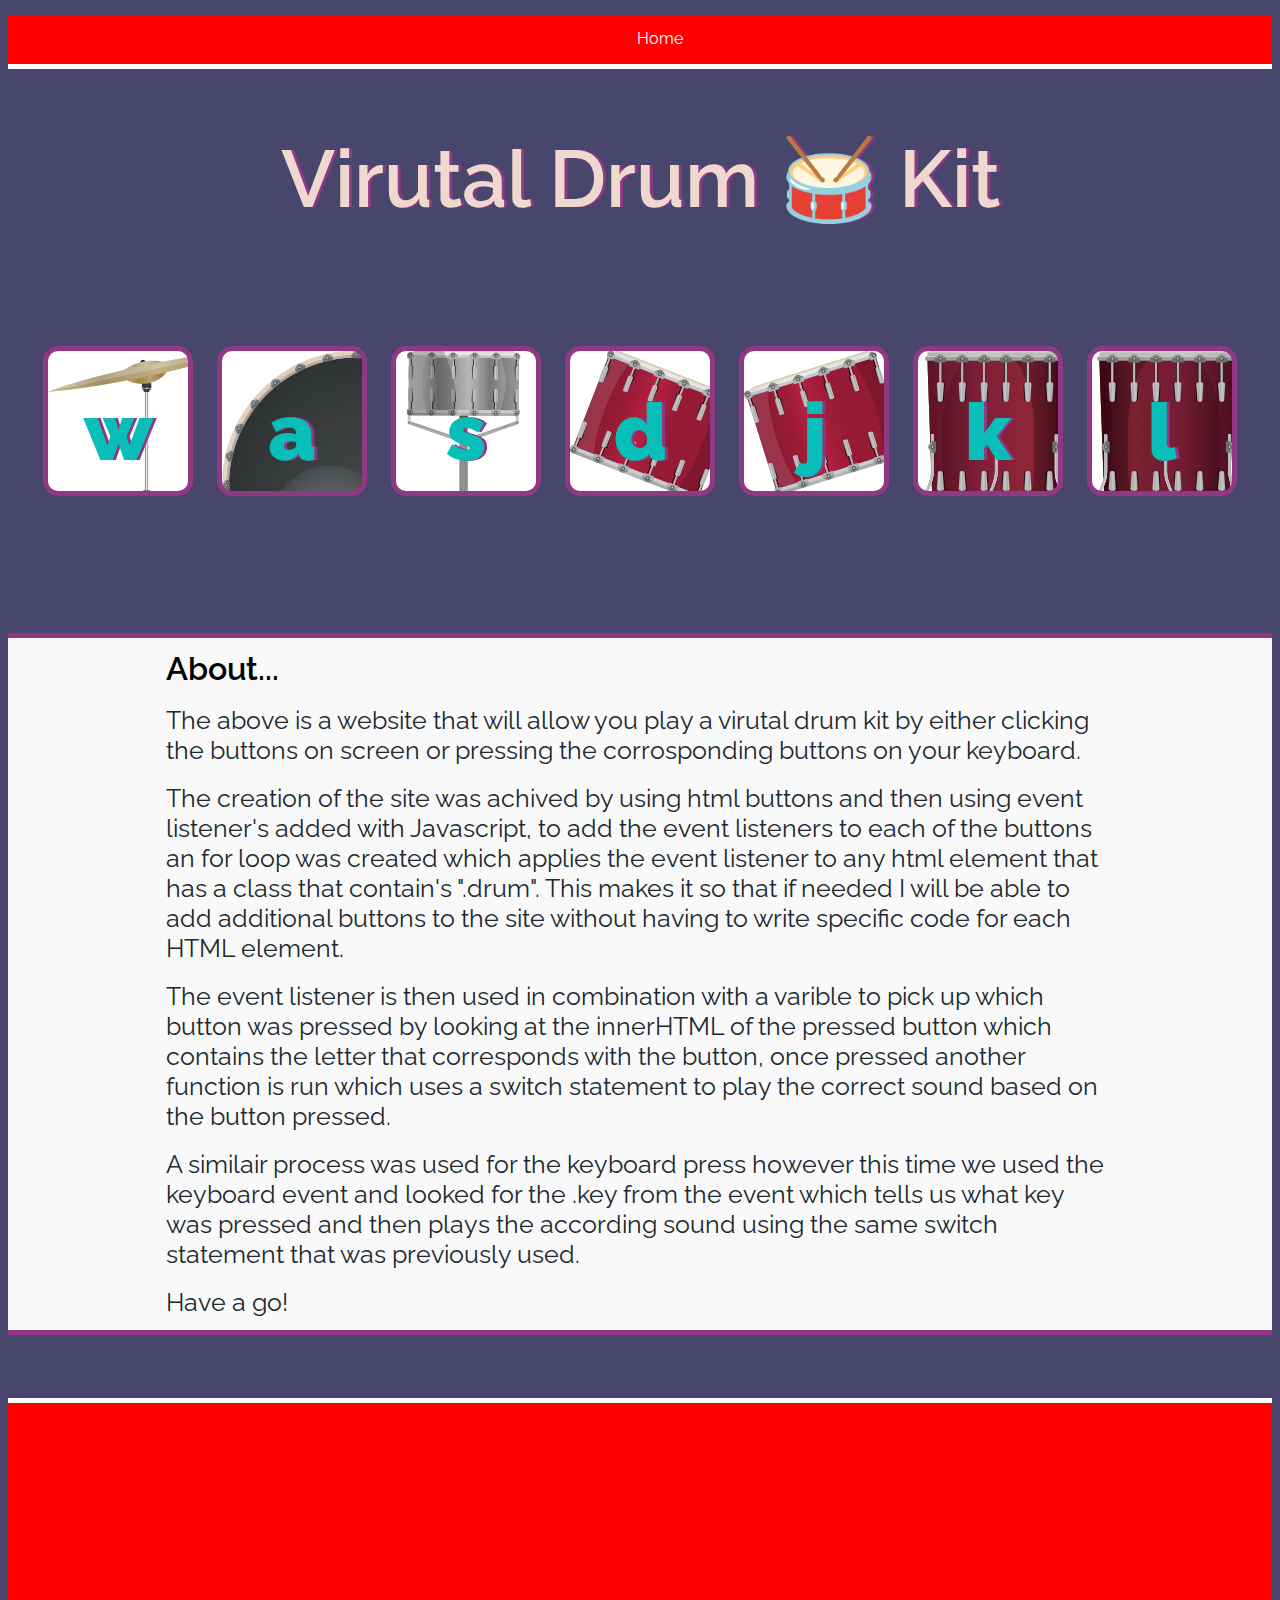
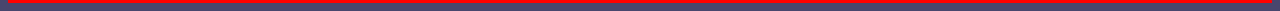
<file: public/Drum Kit/index.html>
<!DOCTYPE html>
<html lang="en" dir="ltr">

<head>
  <meta charset="utf-8">
  <title>Drum Kit</title>
  <link href="https://cdn.jsdelivr.net/npm/bootstrap@5.3.1/dist/css/bootstrap.min.css" rel="stylesheet" integrity="sha384-4bw+/aepP/YC94hEpVNVgiZdgIC5+VKNBQNGCHeKRQN+PtmoHDEXuppvnDJzQIu9" crossorigin="anonymous">
  <link rel="stylesheet" href="styles.css">
  <link rel="preconnect" href="https://fonts.gstatic.com" crossorigin>
  <link href="https://fonts.googleapis.com/css2?family=Raleway:wght@100;300;400;600&display=swap" rel="stylesheet">
</head>

<body>
  <body>
      <section id="banner">
       <div class="header">
              <ul class="menu-item">
                <li class="home"><a href="https://ewandavies28.github.io/portfolio/" class="home-link">Home</a></li>
              </ul>
            </header>
          </div>
        </div>   
    </section>


  <h1 class="title">Virutal Drum 🥁 Kit</h1><br>
  <div class="set">
    <button class="w drum">w</button>
    <button class="a drum">a</button>
    <button class="s drum">s</button>
    <button class="d drum">d</button>
    <button class="j drum">j</button>
    <button class="k drum">k</button>
    <button class="l drum">l</button>
  </div>

  <div class="about">
    <h1 class="abouttitle">About...</h1><br>
    <p class="abouttext">The above is a website that will allow you play a virutal drum kit by either clicking the buttons on screen or pressing the corrosponding buttons on your keyboard.</p><br>
    <p class="abouttext">The creation of the site was achived by using html buttons and then using event listener's added with Javascript, to add the event listeners to each of the buttons an for loop was created which applies the event listener to any html element that has a class that contain's ".drum". This makes it so that if needed I will be able to add additional buttons to the site without having to write specific code for each HTML element.</p><br>
    <p class="abouttext">The event listener is then used in combination with a varible to pick up which button was pressed by looking at the innerHTML of the pressed button which contains the letter that corresponds with the button, once pressed another function is run which uses a switch statement to play the correct sound based on the button pressed.</p><br>
    <p class="abouttext">A similair process was used for the keyboard press however this time we used the keyboard event and looked for the .key from the event which tells us what key was pressed and then plays the according sound using the same switch statement that was previously used.</p><br>
    <p class="abouttext">Have a go!</p>
 </div>


  <footer>
  </footer>
  <script src="index.js" charset="utf-8"></script> 
</body>

</html>
</file>
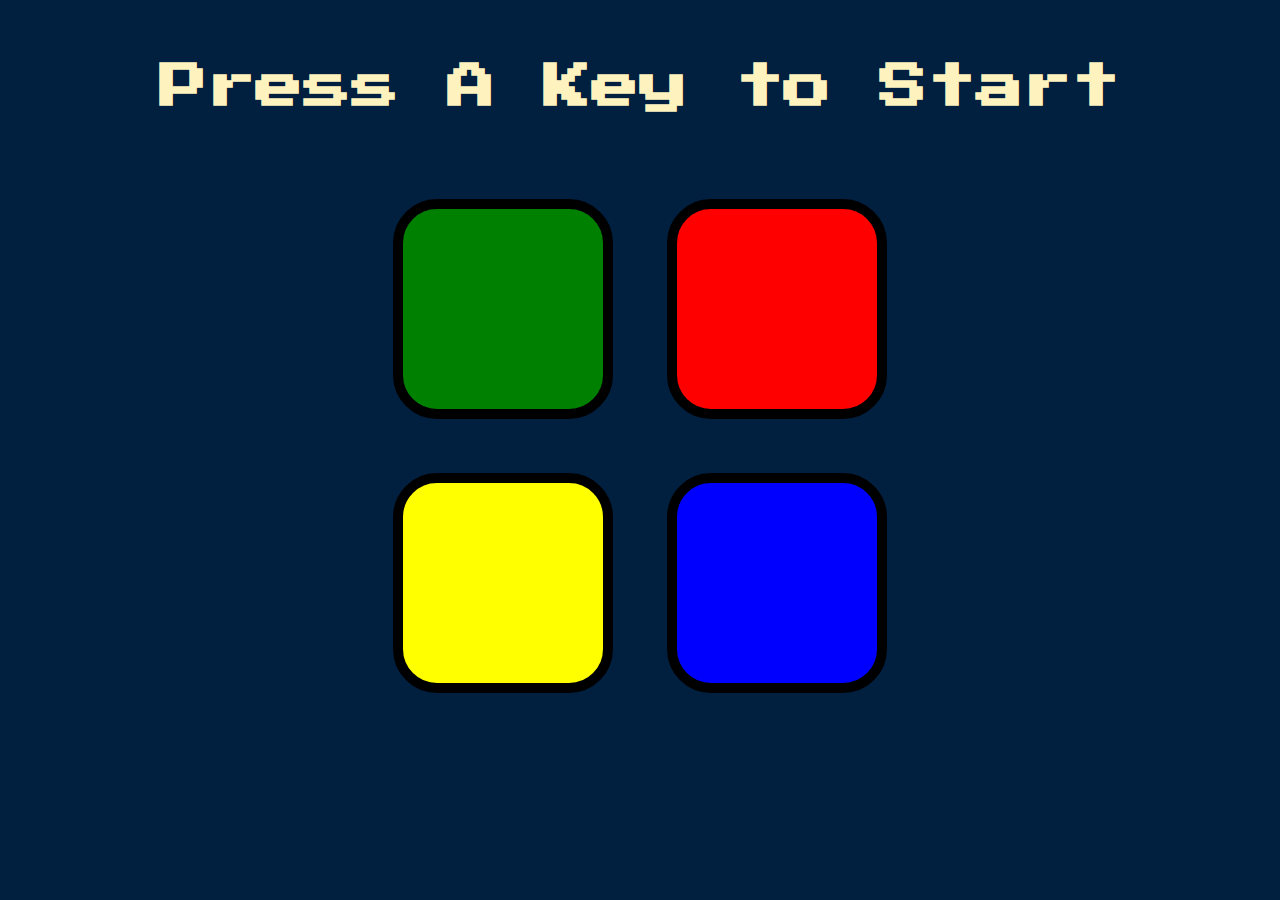
<file: public/Simon Says/index.html>
<!DOCTYPE html>
<html lang="en" dir="ltr">

<head>
  <meta charset="utf-8">
  <title>Simon</title>
  <link rel="stylesheet" href="styles.css">
  <link href="https://fonts.googleapis.com/css?family=Press+Start+2P" rel="stylesheet">
  <script src="game.js" charset="utf-8"></script> 
  <script
  src="https://code.jquery.com/jquery-3.7.1.js"
  integrity="sha256-eKhayi8LEQwp4NKxN+CfCh+3qOVUtJn3QNZ0TciWLP4="
  crossorigin="anonymous"></script>

</head>

<body>
  <h1 id="level-title">Press A Key to Start</h1>
  <div class="container">
    <div lass="row">

      <div type="button" id="green" class="btn green">

      </div>

      <div type="button" id="red" class="btn red">

      </div>
    </div>

    <div class="row">

      <div type="button" id="yellow" class="btn yellow">

      </div>
      <div type="button" id="blue" class="btn blue">

      </div>

    </div>

  </div>

  <script src="game.js" charset="utf-8"></script> 
  <script
  src="https://code.jquery.com/jquery-3.7.1.js"
  integrity="sha256-eKhayi8LEQwp4NKxN+CfCh+3qOVUtJn3QNZ0TciWLP4="
  crossorigin="anonymous"></script>

</body>

</html>
</file>
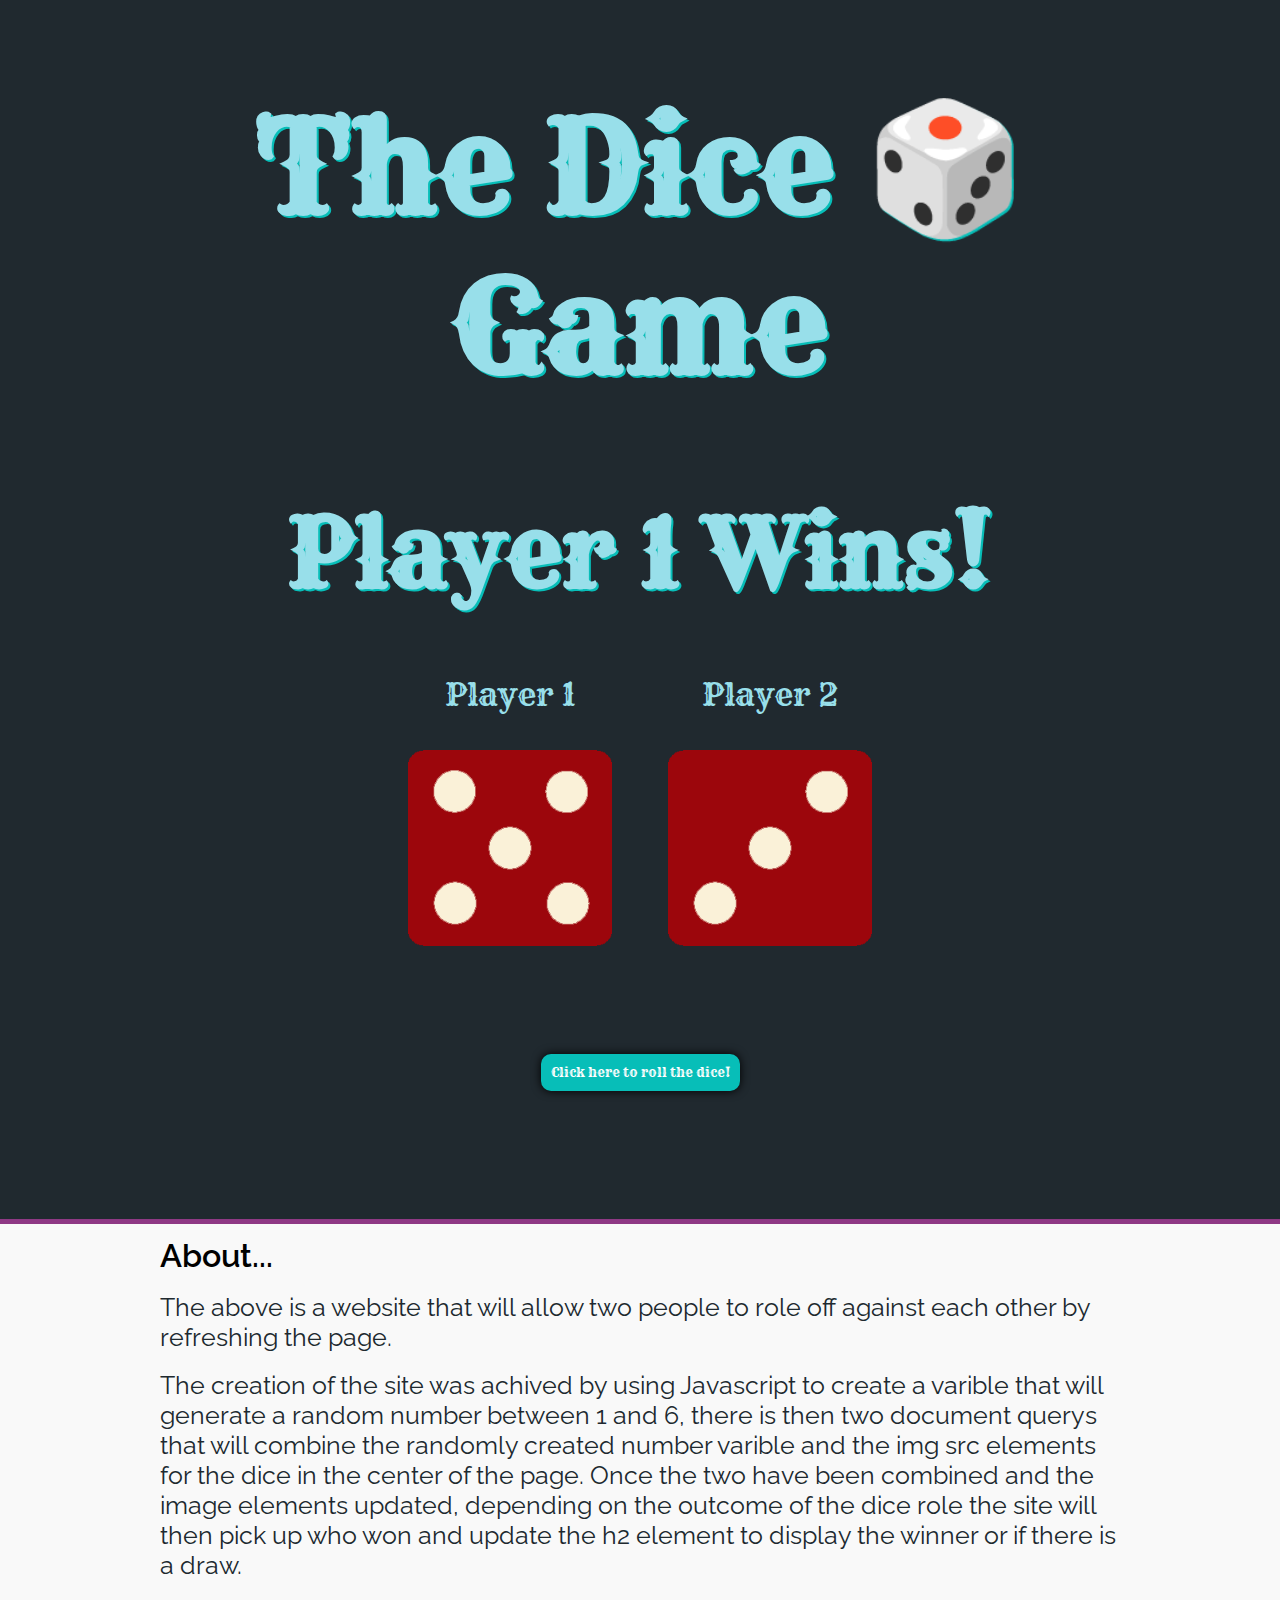
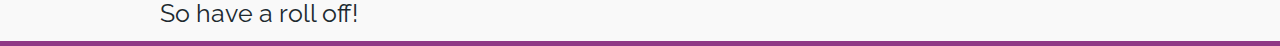
<file: public/Dice Game/dice.html>
<!DOCTYPE html>
<html lang="en" dir="ltr">
  <head>
    <meta charset="utf-8">
    <title>Dicee</title>
    <link rel="stylesheet" href="dice.css">
    <link rel="headerfooter" href="../header_footer.css">
    <link rel="preconnect" href="https://fonts.gstatic.com" crossorigin>
    <link href="https://fonts.googleapis.com/css2?family=Raleway:wght@100;300;400;600&display=swap" rel="stylesheet">
    <link rel="preconnect" href="https://fonts.googleapis.com">
    <link rel="preconnect" href="https://fonts.gstatic.com" crossorigin>
    <link href="https://fonts.googleapis.com/css2?family=Rye&display=swap" rel="stylesheet">
  </head>
  <body>
    
    <div class="pagetitle">
      <h1 class="maintitle"">The Dice 🎲 Game</h1>

    </div>

    <div class="container">
      <h2>Refresh Me</h2>

      <div class="dice">
        <p>Player 1</p>
        <img id="img1" src="images/dice6.png">
      </div>

      <div class="dice">
        <p>Player 2</p>
        <img id="img2" src="images/dice6.png">
      </div>
     </div>
      
     <div class="buttonrefresh">
     <button type="submit" onClick="refreshPage()">Click here to roll the dice!</button>
    </div>

     <div class="about">
        <h1 class="abouttitle">About...</h1><br>
        <p class="abouttext">The above is a website that will allow two people to role off against each other by refreshing the page.</p><br>
        <p class="abouttext">The creation of the site was achived by using Javascript to create a varible that will generate a random number between 1 and 6, there is then two document querys that will combine the randomly created number varible and the img src elements for the dice in the center of the page. Once the two have been combined and the image elements updated, depending on the outcome of the dice role the site will then pick up who won and update the h2 element to display the winner or if there is a draw.</p><br>
        <p class="abouttext">So have a roll off!</p>
     </div>

    <script src="dice.js" charset="utf-8"></script> 
  </body>

  <footer>
  </footer>
</html>
</file>
<file: public/Drum Kit/styles.css>
body {
  background-color: #48466D;
}

.header {
  background-color: red;
  width: 100%;
  text-align: center;
  border-bottom: 5px solid white;
}

.home a {
  text-decoration: none!important;
  color: white;
  font-family: "Raleway", cursive;
}

.menu-item{ 
  list-style-type: none!important;
  padding-top: 1%;
}

 h1.title{
  font-size: 5rem;
  color: #EFD9CE;
  font-family: "Raleway";
  font-weight: 600;
  text-shadow: 3px 0 #8F3985;
  text-align: center;
  margin-top: 5%;
}

p {
 font-size: 20px;
 font-family: "Raleway";
 font-weight: thin;
 color: #F2F1F0;
 width: 900px;
 margin: auto;
 max-width: auto;
 max-width: auto;
}

h2{
 font-size: 2rem;
 font-family: "Raleway";
 font-weight: semiBold;
 color: #07BEB8;
 text-shadow: 2px 0 #8F3985;
}

.w {
 background-image: url("./images/crash.png");
}

.a {
  background-image: url("./images/kick.png");
}

.s {
  background-image: url("./images/snare.png");
}

.d {
  background-image: url("./images/tom1.png");
}

.j {
  background-image: url("./images/tom2.png");
}

.k {
  background-image: url("./images/tom3.png");
}

.l {
  background-image: url("./images/tom4.png");
}

.set {
  margin: 3% auto;
  text-align: center;
}

.game-over {
  background-color: red;
  opacity: 0.8;
}

.pressed {
  box-shadow: 0 3px 4px 0 #DBEDF3;
  opacity: 0.5;
}

.red {
  color: red;
}

.drum {
  outline: none;
  border: 5px solid #8F3985;
  font-size: 5rem;
  font-family: 'Raleway';
  line-height: 2;
  font-weight: 900;
  color: #07BEB8;
  text-shadow: 3px 0 #8F3985;
  border-radius: 15px;
  display: inline-block;
  width: 150px;
  height: 150px;
  text-align: center;
  margin: 10px;
  background-color: white;
}

.about {
  width: 100%;
  background-color: #f9f9f9;
  margin-top: 10%;
  padding-bottom: 1%;
  border-bottom: 5px solid #8F3985;
  border-top: 5px solid #8F3985;
}

h1.abouttitle {
  padding-top: 1%;
  width: 75%;
  margin: auto;
  font-family: 'Raleway', cursive;
  font-weight: 600;
  
}

p.abouttext {
  width: 75%;
  margin: auto;
  font-family: "Raleway";
  font-size: 25px;
  color: #20292F;
}

footer {
  background-color: red;
  width: 100%;
  border-top: 5px solid white;
  height: 200px;
  margin-top: 5%;
}
</file>
<file: public/Simon Says/styles.css>
body {
  text-align: center;
  background-color: #011F3F;
}

#level-title {
  font-family: 'Press Start 2P', cursive;
  font-size: 3rem;
  margin:  5%;
  color: #FEF2BF;
}

.container {
  display: block;
  width: 50%;
  margin: auto;

}

.btn {
  margin: 25px;
  display: inline-block;
  height: 200px;
  width: 200px;
  border: 10px solid black;
  border-radius: 20%;
}

.game-over {
  background-color: red;
  opacity: 0.8;
}

.red {
  background-color: red;
}

.green {
  background-color: green;
}

.blue {
  background-color: blue;
}

.yellow {
  background-color: yellow;
}

.pressed {
  box-shadow: 0 0 20px white;
  background-color: grey;
}
</file>
<file: public/Dice Game/dice.css>
body {
  margin: auto;
}

.pagetitle {
  width: 70%;
  margin: auto;
  text-align: center;
}

h1.maintitle {
   font-size: 8rem;
   font-family: 'Rye', cursive;
   color: #98DFEA;
   text-shadow: 2px 2px #07BEB8;
}

.container {
  width: 70%;
  margin: auto;
  text-align: center;
}

.dice {
  text-align: center;
  display: inline-block;
}

body {
  background-color: #20292F;
}

h2 {
  margin: 30px;
  font-family: 'Rye', cursive;
  color: #98DFEA;
  text-shadow: 2px 2px #07BEB8;
  font-size: 6rem;
}

p {
  font-size: 2rem;
  color: #98DFEA;
  font-family: 'Rye', cursive;
}

img {
  width: 80%;
}

.buttonrefresh{
  text-align: center;
  padding-top: 100px;
}

.buttonrefresh button{
  background-color: #07BEB8;
  border: none;
  padding: 10px;
  border-radius: 10px;
  color: white;
  font-family: 'Rye', cursive;;
  box-shadow: 0px 0px 10px black;
}

.about {
  width: 100%;
  background-color: #f9f9f9;
  margin-top: 10%;
  padding-bottom: 1%;
  border-bottom: 5px solid #8F3985;
  border-top: 5px solid #8F3985;
}

h1.abouttitle {
  padding-top: 1%;
  width: 75%;
  margin: auto;
  font-family: 'Raleway', cursive;
  font-weight: 600;
}

p.abouttext {
  width: 75%;
  margin: auto;
  font-family: "Raleway";
  font-size: 25px;
  color: #20292F;
}
</file>
